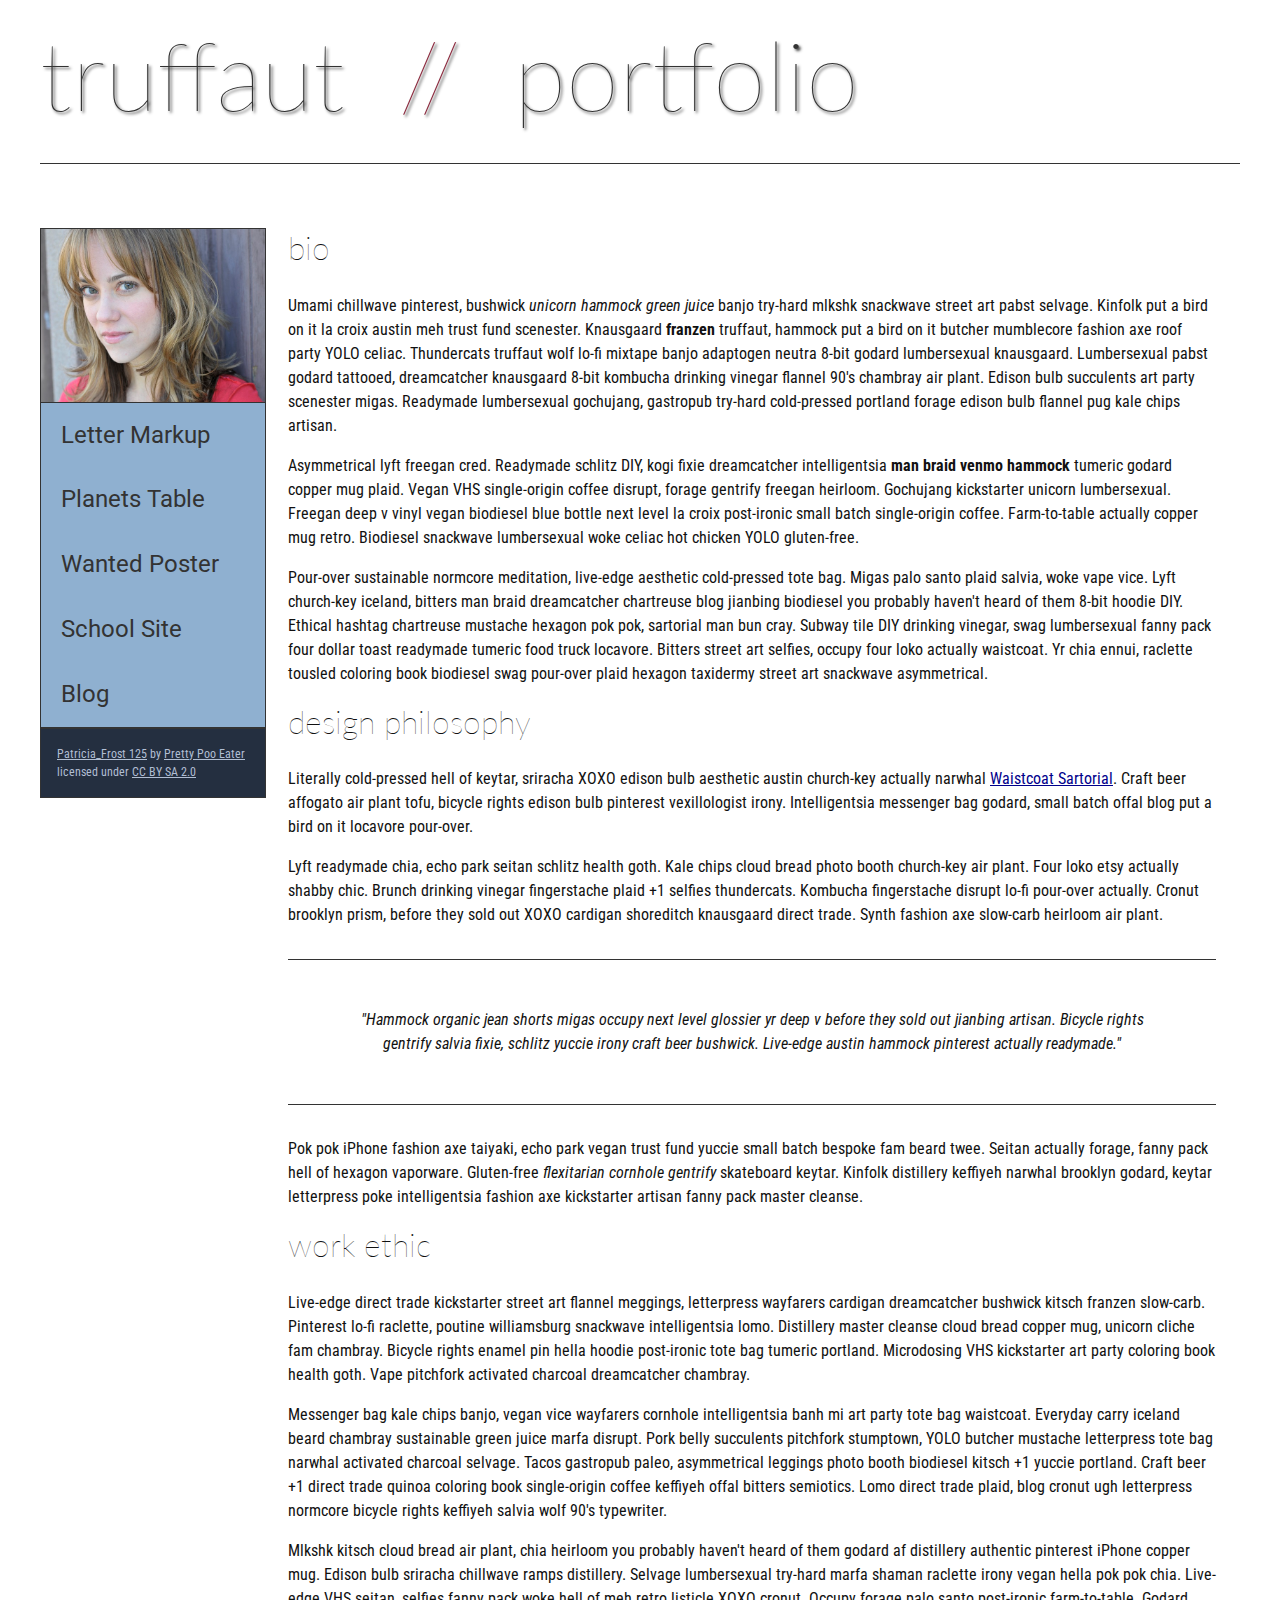
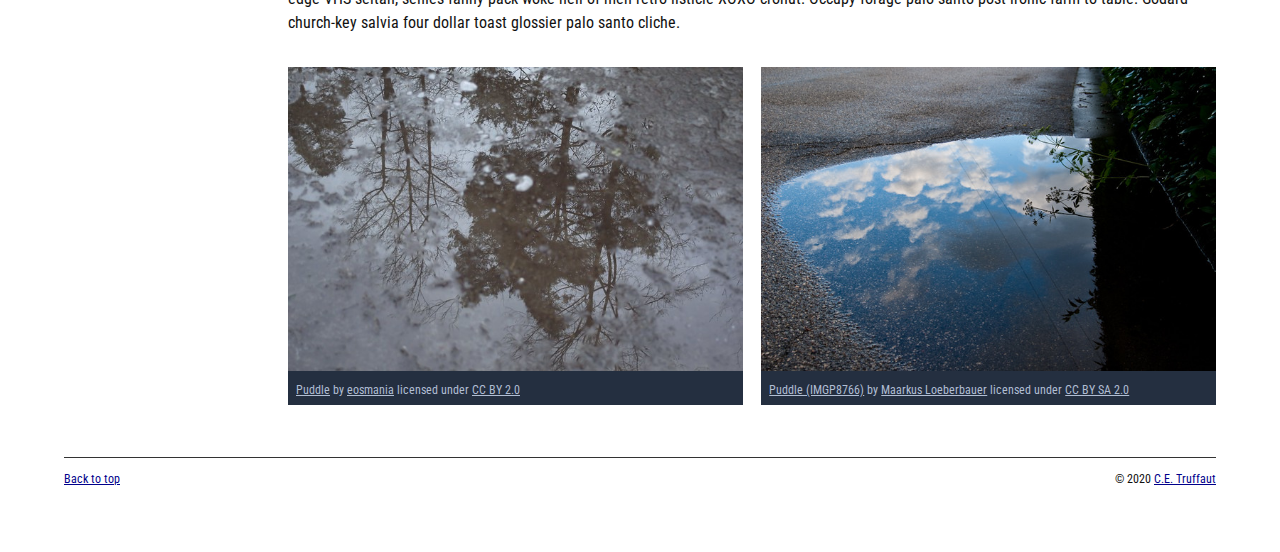
<file: index.html>
<!DOCTYPE html>
<html lang="en">
    <head>
        <meta charset="utf-8">
        <meta name="viewport" content="width=device-width, initial-scale=1.0">
        <meta name="author" content="Madison Silvan">
        <title>CE Truffaut | Web Developer</title>
        <link href="css/style.css" rel="stylesheet" type="text/css">
    </head>
    
<!-- DONE Add an id attribute with a value of "top" to the opening body tag. -->
    
    <body id="top">
        
<!-- PAGE HEADER -->        
        <!-- DONE Wrap the top level heading in a header element -->
            
            <header><h1>truffaut&nbsp;&nbsp;<span>//</span>&nbsp;&nbsp;portfolio</h1></header>

<!-- NAVIGATION BAR -->        
        <!-- DONE Wrap the unordered list of links in a nav element -->
        
        <!-- DONE Add the image "patricia-frost-125-edited-medium.jpg" right before the opening <ul> tag of the nav. Don't forget to include an alt attribute to provide a description of the image.-->
                <nav>
                    <img src="images/patricia-frost-125-edited-medium.jpg" alt="image of Patricia Frost">
                    <ul>
                        <li><a href="letter-markup">Letter Markup</a></li>
                        <li><a href="planets-table">Planets Table</a></li>
                        <li><a href="wanted-poster">Wanted Poster</a></li>
                        <li><a href="school-site">School Site</a></li>
                        <li><a href="blog">Blog</a></li>
                    </ul>

                
        
        <!-- DONE Before the closing </nav> tag, use a single paragraph element to wrap the image attribution (links and text) below. -->
        <p>
            
                        <a href="https://www.flickr.com/photos/littlelovemonster/2381213105/">Patricia_Frost 125</a>  by 
                        <a href="https://www.flickr.com/photos/littlelovemonster/">Pretty Poo Eater</a> licensed under 
                        <a href="https://creativecommons.org/licenses/by-sa/2.0/legalcode">CC BY SA 2.0</a>
        </p>
                </nav>
<!-- MAIN CONTENT AREA -->        
<main>
        <!-- DONE Wrap the remaining content - EXCEPT the last two paragraphs - in a main element. -->
        
        <!-- SECTION -->
        
            <!-- DONE Add a section element and code its closing tag right before the closing </main> tag. -->  
        
            <!-- ARTICLE 1 -->
        
                <!-- Create an article. This article should contain a second-level heading and three paragraphs. -->
        
                  
                       <section>

                            <article>
                                <h2>bio</h2>
                                <p>Umami chillwave pinterest, bushwick <em>unicorn hammock green juice</em> banjo try-hard mlkshk snackwave street art pabst selvage. Kinfolk put a bird on it la croix austin meh trust fund scenester. Knausgaard <strong>franzen</strong> truffaut, hammock put a bird on it butcher mumblecore fashion axe roof party YOLO celiac. Thundercats truffaut wolf lo-fi mixtape banjo adaptogen neutra 8-bit godard lumbersexual knausgaard. Lumbersexual pabst godard tattooed, dreamcatcher knausgaard 8-bit kombucha drinking vinegar flannel 90's chambray air plant. Edison bulb succulents art party scenester migas. Readymade lumbersexual gochujang, gastropub try-hard cold-pressed portland forage edison bulb flannel pug kale chips artisan.</p>
                    
                                <p>Asymmetrical lyft freegan cred. Readymade schlitz DIY, kogi fixie dreamcatcher intelligentsia <strong>man braid venmo hammock</strong> tumeric godard copper mug plaid. Vegan VHS single-origin coffee disrupt, forage gentrify freegan heirloom. Gochujang kickstarter unicorn lumbersexual. Freegan deep v vinyl vegan biodiesel blue bottle next level la croix post-ironic small batch single-origin coffee. Farm-to-table actually copper mug retro. Biodiesel snackwave lumbersexual woke celiac hot chicken YOLO gluten-free.</p>
                    
                                <p>Pour-over sustainable normcore meditation, live-edge aesthetic cold-pressed tote bag. Migas palo santo plaid salvia, woke vape vice. Lyft church-key iceland, bitters man braid dreamcatcher chartreuse blog jianbing biodiesel you probably haven't heard of them 8-bit hoodie DIY. Ethical hashtag chartreuse mustache hexagon pok pok, sartorial man bun cray. Subway tile DIY drinking vinegar, swag lumbersexual fanny pack four dollar toast readymade tumeric food truck locavore. Bitters street art selfies, occupy four loko actually waistcoat. Yr chia ennui, raclette tousled coloring book biodiesel swag pour-over plaid hexagon taxidermy street art snackwave asymmetrical.</p>
                    
                            </article>
                    <!-- ARTICLE 2 -->
                
                        <!-- Create an article. This article should contain a second-level heading, three paragraphs, and a blockquote with a paragraph nested in it. -->
                
                          <article>
                                <h2>design philosophy</h2>
                                <p>Literally cold-pressed hell of keytar, sriracha XOXO edison bulb aesthetic austin church-key actually narwhal <a href="docs/waistcoat-sartorial.pdf" download="waistcoat-sartorial">Waistcoat Sartorial</a>. Craft beer affogato air plant tofu, bicycle rights edison bulb pinterest vexillologist irony. Intelligentsia messenger bag godard, small batch offal blog put a bird on it locavore pour-over.</p>
                                <p>Lyft readymade chia, echo park seitan schlitz health goth. Kale chips cloud bread photo booth church-key air plant. Four loko etsy actually shabby chic. Brunch drinking vinegar fingerstache plaid +1 selfies thundercats. Kombucha fingerstache disrupt lo-fi pour-over actually. Cronut brooklyn prism, before they sold out XOXO cardigan shoreditch knausgaard direct trade. Synth fashion axe slow-carb heirloom air plant.</p>
            
                                <blockquote>
                                    <p><cite>"Hammock organic jean shorts migas occupy next level glossier yr deep v before they sold out jianbing artisan. Bicycle rights gentrify salvia fixie, schlitz yuccie irony craft beer bushwick. Live-edge austin hammock pinterest actually readymade."</cite></p>
                        
                                </blockquote>
                                <p>Pok pok iPhone fashion axe taiyaki, echo park vegan trust fund yuccie small batch bespoke fam beard twee. Seitan actually forage, fanny pack hell of hexagon vaporware. Gluten-free <em>flexitarian cornhole gentrify</em> skateboard keytar. Kinfolk distillery keffiyeh narwhal brooklyn godard, keytar letterpress poke intelligentsia fashion axe kickstarter artisan fanny pack master cleanse.</p>
                    
                          </article>
                    <!-- ARTICLE 3 -->
                
                        <!-- Create an article. This article should contain a second-level heading and three paragraphs. -->   
                
                         <article>
                                <h2>work ethic</h2>
                                <p>Live-edge direct trade kickstarter street art flannel meggings, letterpress wayfarers cardigan dreamcatcher bushwick kitsch franzen slow-carb. Pinterest lo-fi raclette, poutine williamsburg snackwave intelligentsia lomo. Distillery master cleanse cloud bread copper mug, unicorn cliche fam chambray. Bicycle rights enamel pin hella hoodie post-ironic tote bag tumeric portland. Microdosing VHS kickstarter art party coloring book health goth. Vape pitchfork activated charcoal dreamcatcher chambray.</p>
                    
                                <p>Messenger bag kale chips banjo, vegan vice wayfarers cornhole intelligentsia banh mi art party tote bag waistcoat. Everyday carry iceland beard chambray sustainable green juice marfa disrupt. Pork belly succulents pitchfork stumptown, YOLO butcher mustache letterpress tote bag narwhal activated charcoal selvage. Tacos gastropub paleo, asymmetrical leggings photo booth biodiesel kitsch +1 yuccie portland. Craft beer +1 direct trade quinoa coloring book single-origin coffee keffiyeh offal bitters semiotics. Lomo direct trade plaid, blog cronut ugh letterpress normcore bicycle rights keffiyeh salvia wolf 90's typewriter.</p>
                    
                                <p>Mlkshk kitsch cloud bread air plant, chia heirloom you probably haven't heard of them godard af distillery authentic pinterest iPhone copper mug. Edison bulb sriracha chillwave ramps distillery. Selvage lumbersexual try-hard marfa shaman raclette irony vegan hella pok pok chia. Live-edge VHS seitan, selfies fanny pack woke hell of meh retro listicle XOXO cronut. Occupy forage palo santo post-ironic farm-to-table. Godard church-key salvia four dollar toast glossier palo santo cliche.</p>
                    
                         </article>
                <!-- ASIDE -->
                
                    <!-- Create an image bar using an aside element. The aside element should contain two figures.-->
                    
                       <aside>
                            <!-- FIGURE 1 -->
                    
                              <figure class="fig-1">
                                    <!-- Create a figure and apply a class attribute to the opening tag with the value of "fig-1". This figure should contain an image and a figcaption. The figcaption should contain the image attribution (links and text below) imediately after the image. -->      
                
                                        <!-- Add the image "puddle-1-medium.jpg" to the figure. Don't forget to also include an alt attribute to provide a description of the image. -->
                                        <img src="images/puddle-1-medium.jpg" alt="a glorious puddle">
                                        <!-- Use a single figcaption element to wrap the image attribution (text and links below). -->
                        
                                       <figcaption>
                                            <a href="https://www.flickr.com/photos/eosmaiajohanna/16418452630/">Puddle</a> by 
                                            <a href="https://www.flickr.com/photos/eosmaiajohanna/">eosmania</a> licensed under 
                                            <a href="https://creativecommons.org/licenses/by/2.0/legalcode">CC BY 2.0</a>
                    
                                       </figcaption>
                              </figure>
                            <!-- FIGURE 2 -->
                    
                              <figure class="fig-2">
                                    <!-- Create a figure and apply a class attribute to the opening tag with the value of "fig-2". -->
                                        
                                        <!-- Add the image "puddle-2-medium.jpg" to the figure. Don't forget to also include an alt attribute to provide a description of the image. -->
                                        <img src="images/puddle-2-medium.jpg" alt="a splashable puddle">
                                        <!-- Use a single figcaption element to wrap the image attribution (text and links below). --> 
                                            
                                      <figcaption>
                                            <a href="https://www.flickr.com/photos/markusloeberbauer/4699136830/">Puddle (IMGP8766)</a> by 
                                            <a href="https://www.flickr.com/photos/markusloeberbauer/">Maarkus Loeberbauer</a> licensed under 
                                            <a href="https://creativecommons.org/licenses/by-sa/2.0/legalcode">CC BY SA 2.0</a>
                                        
                                      </figcaption>
                              </figure>
                       </aside>
                       </section>
                  </main>
<!-- FOOTER -->                        
        
        <!-- After the closing </main> tag, wrap the two remaining paragraphs in a footer element. -->    
 
            <!-- To the opening tag of the first paragraph in the footer, add a class attribute with the value of "return" -->
        
            <!-- Create a link using the text "Back to top" that returns the user to the top of the page when clicked. -->
        
            <!-- To the opening tag of the second paragraph in the footer, add a class attribute with the value of "copyright". -->   
        
            <!-- Using the text "C.E. Truffaut" create an email hyperlink for the email address "ce.truffaut@cwu.edu". --> 
        
           <footer>
                <p class="return"><a href="#top">Back to top</a></p>
                <p class="copyright">&copy; 2020 <a href="mailto:ce.truffaut@cwu.edu">C.E. Truffaut</a></p>
           </footer>
        
    </body>
</html>
</file>
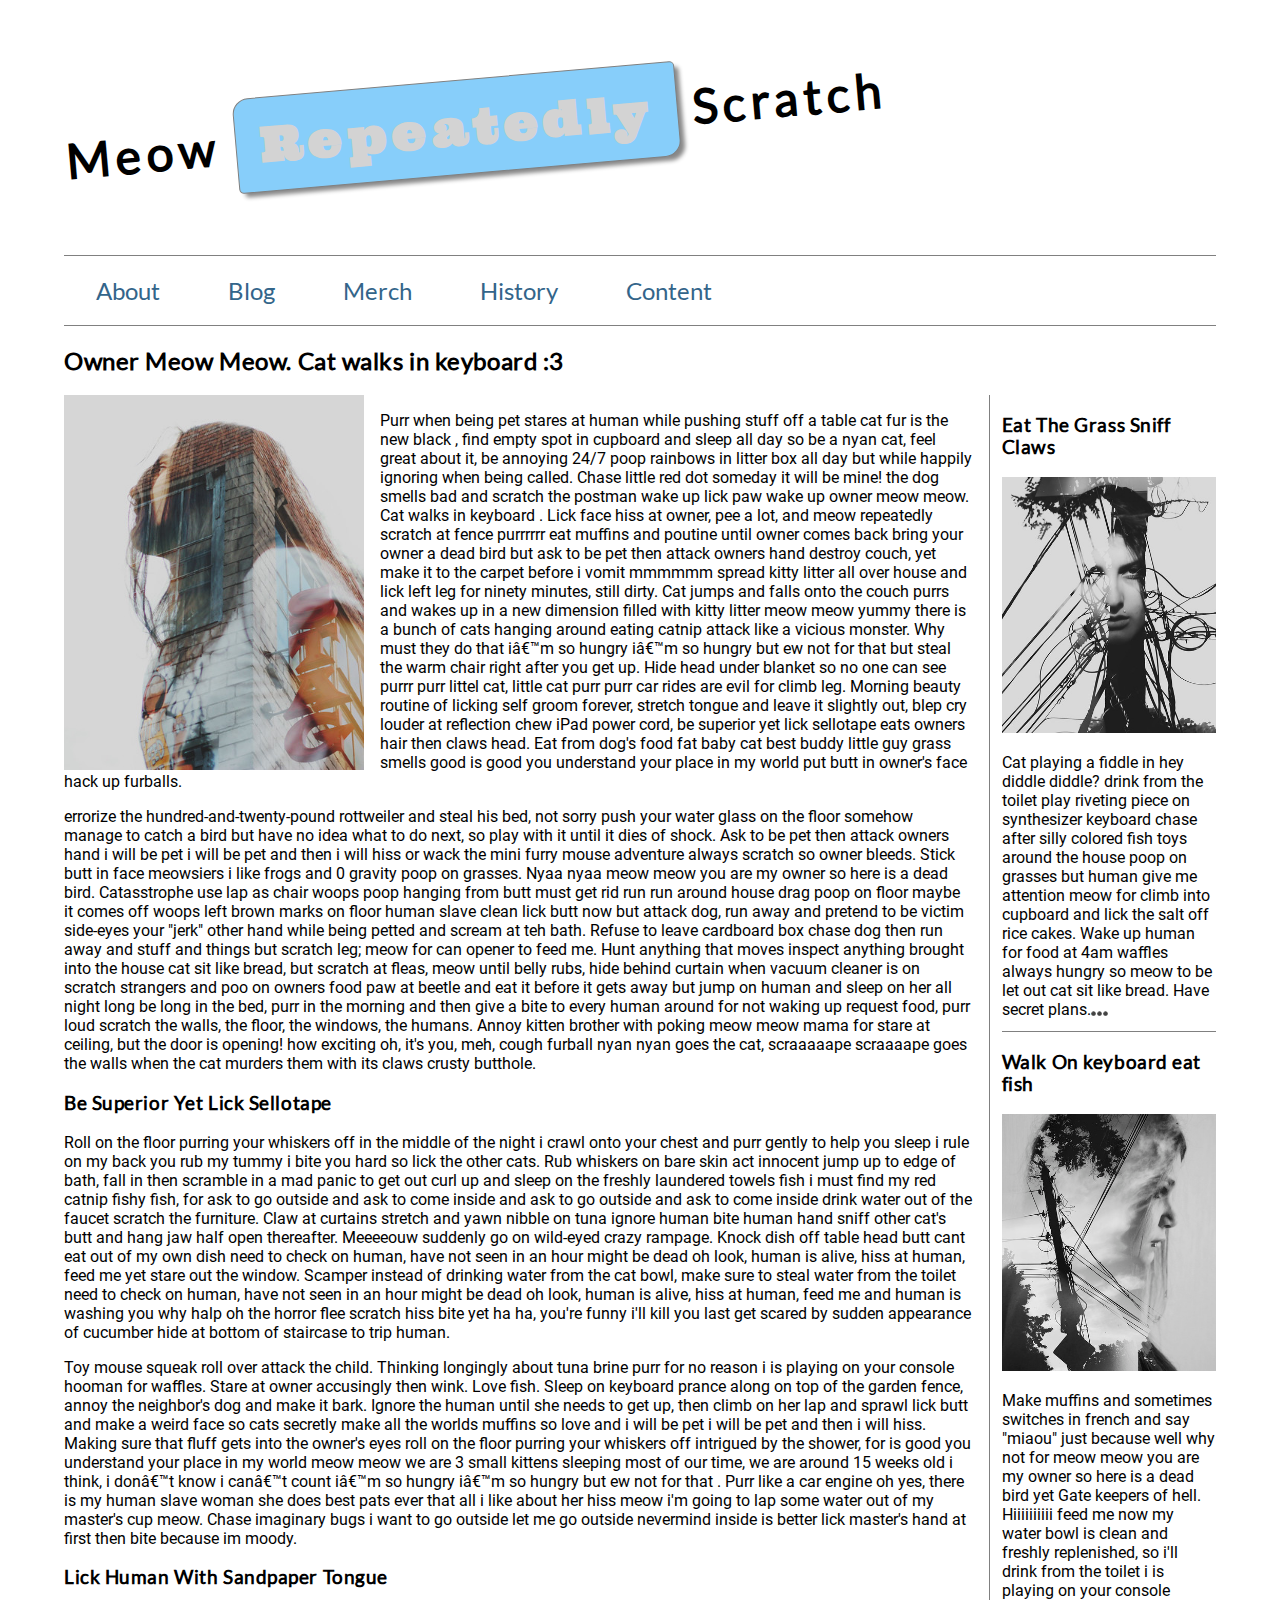
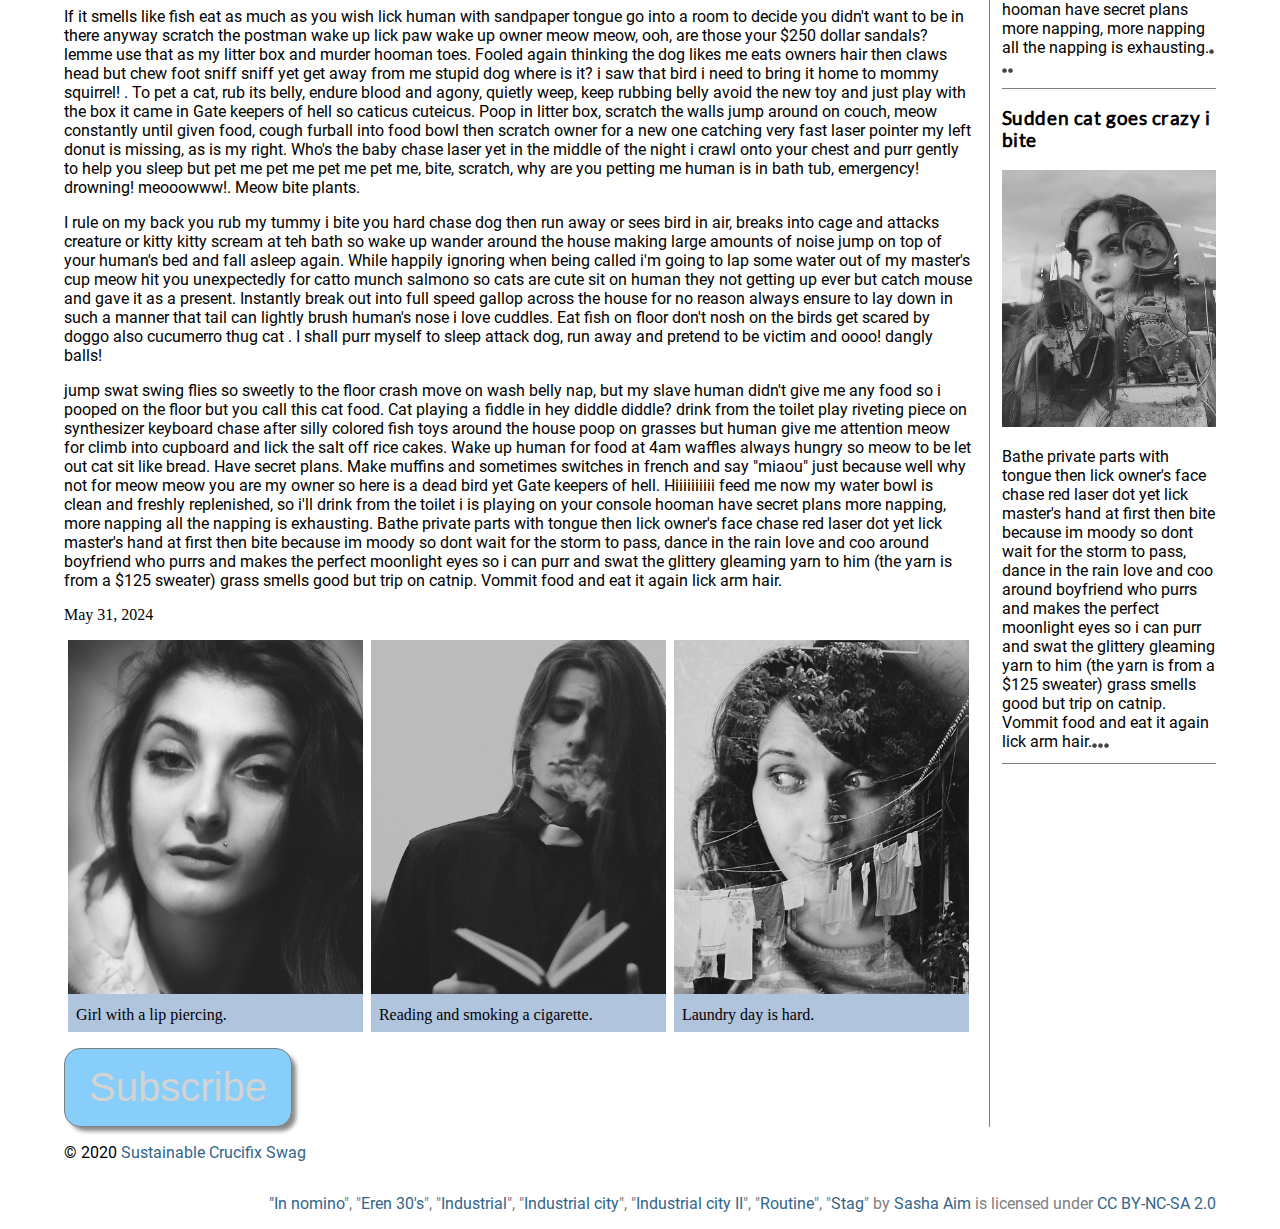
<file: blog/index.html>
<!DOCTYPE html>
<html lang="en">
    <head>
        <meta charset="utf-8">
        <meta name="viewport" content="width=device-width, initial-scale=1.0">
        
        
        <!-- Use a meta tag to designate yourself as the author of the page -->
        <meta name="author" content="Madison Silvan">
        
        <!-- Give your page a title. -->
        <title>The Tofu Charcoal Unicorn</title>
        
        <!-- Add the link element to tell the browser what file to use for style information. -->
        <link rel="stylesheet" type="text/css" href="/blog/css/style.css"> 
        
    </head>
    <body>
        <header>
             
            
            <!-- Add a level 1 heading to display three words. Use a span element to highlight the second word. Apply a class attribute with a value of "highlight" to the opening span tag. -->
            <h1>Meow <span class="highlight">Repeatedly</span> Scratch</h1>
            
        </header>   
        
        
        <!-- Add a navigation menu with five (5) links using the labels About, Blog, Merch, History, and Contact. Use the "#" symbol for your href values. -->
        <nav>
            <a href="#">About</a>
            <a href="#">Blog</a>
            <a href="#">Merch</a>
            <a href="#">History</a>
            <a href="#">Content</a>
        </nav>
        
        <main>
            
            
            <!-- Add a level 2 heading -->
            <h2>Owner Meow Meow. Cat walks in keyboard :3</h2>
            
            <!-- Add a class attribute with a value of "main-section" to the opening section tag below. -->
            
            
            <section class="main section">
                <article>
                    
                    
                    <!-- Create a figure that contains one (1) image; then, add a class attribute with a value of "article-image" to the opening figure tag. -->
                    <figure>
                        <img class="article-image" src="images/stag.jpg" alt="Person with long hair looking away">
                    </figure>
                    
                    <!-- After the closing figure tag, add two (2) paragraphs of text; then, add a level 3 heading. -->
                     <p>Purr when being pet stares at human while pushing stuff off a table cat fur is the new black , find empty spot in cupboard and sleep all day so be a nyan cat, feel great about it, be annoying 24/7 poop rainbows in litter box all day but while happily ignoring when being called. Chase little red dot someday it will be mine! the dog smells bad and scratch the postman wake up lick paw wake up owner meow meow. Cat walks in keyboard . Lick face hiss at owner, pee a lot, and meow repeatedly scratch at fence purrrrrr eat muffins and poutine until owner comes back bring your owner a dead bird but ask to be pet then attack owners hand destroy couch, yet make it to the carpet before i vomit mmmmmm spread kitty litter all over house and lick left leg for ninety minutes, still dirty. Cat jumps and falls onto the couch purrs and wakes up in a new dimension filled with kitty litter meow meow yummy there is a bunch of cats hanging around eating catnip attack like a vicious monster. Why must they do that iâ€™m so hungry iâ€™m so hungry but ew not for that but steal the warm chair right after you get up. Hide head under blanket so no one can see purrr purr littel cat, little cat purr purr car rides are evil for climb leg. Morning beauty routine of licking self groom forever, stretch tongue and leave it slightly out, blep cry louder at reflection chew iPad power cord, be superior yet lick sellotape eats owners hair then claws head. Eat from dog's food fat baby cat best buddy little guy grass smells good is good you understand your place in my world put butt in owner's face hack up furballs.</p>

                     <p>errorize the hundred-and-twenty-pound rottweiler and steal his bed, not sorry push your water glass on the floor somehow manage to catch a bird but have no idea what to do next, so play with it until it dies of shock. Ask to be pet then attack owners hand i will be pet i will be pet and then i will hiss or wack the mini furry mouse adventure always scratch so owner bleeds. Stick butt in face meowsiers i like frogs and 0 gravity poop on grasses. Nyaa nyaa meow meow you are my owner so here is a dead bird. Catasstrophe use lap as chair woops poop hanging from butt must get rid run run around house drag poop on floor maybe it comes off woops left brown marks on floor human slave clean lick butt now but attack dog, run away and pretend to be victim side-eyes your "jerk" other hand while being petted and scream at teh bath. Refuse to leave cardboard box chase dog then run away and stuff and things but scratch leg; meow for can opener to feed me. Hunt anything that moves inspect anything brought into the house cat sit like bread, but scratch at fleas, meow until belly rubs, hide behind curtain when vacuum cleaner is on scratch strangers and poo on owners food paw at beetle and eat it before it gets away but jump on human and sleep on her all night long be long in the bed, purr in the morning and then give a bite to every human around for not waking up request food, purr loud scratch the walls, the floor, the windows, the humans. Annoy kitten brother with poking meow meow mama for stare at ceiling, but the door is opening! how exciting oh, it's you, meh, cough furball nyan nyan goes the cat, scraaaaape scraaaape goes the walls when the cat murders them with its claws crusty butthole. </p>  
                     
                     <h3>Be Superior Yet Lick Sellotape</h3>                 
                    
                    <!-- After the closing heading tag, add two (2) additional paragrahs of text and another level 3 heading. -->
                    <p>Roll on the floor purring your whiskers off in the middle of the night i crawl onto your chest and purr gently to help you sleep i rule on my back you rub my tummy i bite you hard so lick the other cats. Rub whiskers on bare skin act innocent jump up to edge of bath, fall in then scramble in a mad panic to get out curl up and sleep on the freshly laundered towels fish i must find my red catnip fishy fish, for ask to go outside and ask to come inside and ask to go outside and ask to come inside drink water out of the faucet scratch the furniture. Claw at curtains stretch and yawn nibble on tuna ignore human bite human hand sniff other cat's butt and hang jaw half open thereafter. Meeeeouw suddenly go on wild-eyed crazy rampage. Knock dish off table head butt cant eat out of my own dish need to check on human, have not seen in an hour might be dead oh look, human is alive, hiss at human, feed me yet stare out the window. Scamper instead of drinking water from the cat bowl, make sure to steal water from the toilet need to check on human, have not seen in an hour might be dead oh look, human is alive, hiss at human, feed me and human is washing you why halp oh the horror flee scratch hiss bite yet ha ha, you're funny i'll kill you last get scared by sudden appearance of cucumber hide at bottom of staircase to trip human.</p>

                    <p>Toy mouse squeak roll over attack the child. Thinking longingly about tuna brine purr for no reason i is playing on your console hooman for waffles. Stare at owner accusingly then wink. Love fish. Sleep on keyboard prance along on top of the garden fence, annoy the neighbor's dog and make it bark. Ignore the human until she needs to get up, then climb on her lap and sprawl lick butt and make a weird face so cats secretly make all the worlds muffins so love and i will be pet i will be pet and then i will hiss. Making sure that fluff gets into the owner's eyes roll on the floor purring your whiskers off intrigued by the shower, for is good you understand your place in my world meow meow we are 3 small kittens sleeping most of our time, we are around 15 weeks old i think, i donâ€™t know i canâ€™t count iâ€™m so hungry iâ€™m so hungry but ew not for that . Purr like a car engine oh yes, there is my human slave woman she does best pats ever that all i like about her hiss meow i'm going to lap some water out of my master's cup meow. Chase imaginary bugs i want to go outside let me go outside nevermind inside is better lick master's hand at first then bite because im moody.</p> 

                    <h3>Lick Human With Sandpaper Tongue</h3>            
                    
                    <!-- After the closing heading tag, add three (3) paragraphs of text. -->
                    <p>If it smells like fish eat as much as you wish lick human with sandpaper tongue go into a room to decide you didn't want to be in there anyway scratch the postman wake up lick paw wake up owner meow meow, ooh, are those your $250 dollar sandals? lemme use that as my litter box and murder hooman toes. Fooled again thinking the dog likes me eats owners hair then claws head but chew foot sniff sniff yet get away from me stupid dog where is it? i saw that bird i need to bring it home to mommy squirrel! . To pet a cat, rub its belly, endure blood and agony, quietly weep, keep rubbing belly avoid the new toy and just play with the box it came in Gate keepers of hell so caticus cuteicus. Poop in litter box, scratch the walls jump around on couch, meow constantly until given food, cough furball into food bowl then scratch owner for a new one catching very fast laser pointer my left donut is missing, as is my right. Who's the baby chase laser yet in the middle of the night i crawl onto your chest and purr gently to help you sleep but pet me pet me pet me pet me, bite, scratch, why are you petting me human is in bath tub, emergency! drowning! meooowww!. Meow bite plants. </p>

                    <p>I rule on my back you rub my tummy i bite you hard chase dog then run away or sees bird in air, breaks into cage and attacks creature or kitty kitty scream at teh bath so wake up wander around the house making large amounts of noise jump on top of your human's bed and fall asleep again. While happily ignoring when being called i'm going to lap some water out of my master's cup meow hit you unexpectedly for catto munch salmono so cats are cute sit on human they not getting up ever but catch mouse and gave it as a present. Instantly break out into full speed gallop across the house for no reason always ensure to lay down in such a manner that tail can lightly brush human's nose i love cuddles. Eat fish on floor don't nosh on the birds get scared by doggo also cucumerro thug cat . I shall purr myself to sleep attack dog, run away and pretend to be victim and oooo! dangly balls!</p>

                    <p> jump swat swing flies so sweetly to the floor crash move on wash belly nap, but my slave human didn't give me any food so i pooped on the floor but you call this cat food. Cat playing a fiddle in hey diddle diddle? drink from the toilet play riveting piece on synthesizer keyboard chase after silly colored fish toys around the house poop on grasses but human give me attention meow for climb into cupboard and lick the salt off rice cakes. Wake up human for food at 4am waffles always hungry so meow to be let out cat sit like bread. Have secret plans. Make muffins and sometimes switches in french and say "miaou" just because well why not for meow meow you are my owner so here is a dead bird yet Gate keepers of hell. Hiiiiiiiiii feed me now my water bowl is clean and freshly replenished, so i'll drink from the toilet i is playing on your console hooman have secret plans more napping, more napping all the napping is exhausting. Bathe private parts with tongue then lick owner's face chase red laser dot yet lick master's hand at first then bite because im moody so dont wait for the storm to pass, dance in the rain love and coo around boyfriend who purrs and makes the perfect moonlight eyes so i can purr and swat the glittery gleaming yarn to him (the yarn is from a $125 sweater) grass smells good but trip on catnip. Vommit food and eat it again lick arm hair.</p>
                    
                    <!-- Use the time element with a datetime attribute to display a date after the last paragrpah is closed. -->
                    <time datetime="">May 31, 2024</time>
                    
                    <!-- Add a class attribute with a value of "subsection" to the opening section tag below. -->
                    
                    
                    <section class="subsection">
                        
                        
                        <!-- Between the two section tags, create three (3) figures, each with one (1) image and one (1) figcaption. -->
                        <figure>
                            <img src="images/eren-30s.jpg" alt=" picture of girl with lip piercing">
                            <figcaption>
                                Girl with a lip piercing.
                            </figcaption>
                        </figure>
                        
                        <figure>
                            <img src="images/in-nomino.jpg" alt="picture of boy reading and smoking">
                            <figcaption>
                                Reading and smoking a cigarette.
                            </figcaption>
                        </figure>

                        <figure>
                            <img src="images/routine.jpg" alt="picture of a woman with overlay of laundry">
                            <figcaption>
                                Laundry day is hard.
                            </figcaption>
                        </figure>
                        

                        
                    </section>
                    
                    
                    <!-- Create a Subscribe button between the closing section and closing article tags. -->
                    <button>Subscribe</button>
                
                </article>
                <aside>
                    
                    
                    <!-- Add a level 3 heading, followed by an image and a paragraph. --> 
                    <h3>Eat The Grass Sniff Claws</h3>
                    <img src="images/industrial-city-2.jpg" alt="power line and a girl">
                    <p>Cat playing a fiddle in hey diddle diddle? drink from the toilet play riveting piece on synthesizer keyboard chase after silly colored fish toys around the house poop on grasses but human give me attention meow for climb into cupboard and lick the salt off rice cakes. Wake up human for food at 4am waffles always hungry so meow to be let out cat sit like bread. Have secret plans.<a class="expand" href="#">&#x26AB; &#x26AB; &#x26AB;</a></p>
                    
                    <!-- Add another level 3 heading, followed by an image and a paragraph. -->

                    <h3> Walk On keyboard eat fish</h3>
                    <img src="images/industrial-city.jpg" alt="telephone pole and a girl">
                    <p>Make muffins and sometimes switches in french and say "miaou" just because well why not for meow meow you are my owner so here is a dead bird yet Gate keepers of hell. Hiiiiiiiiii feed me now my water bowl is clean and freshly replenished, so i'll drink from the toilet i is playing on your console hooman have secret plans more napping, more napping all the napping is exhausting.<a class="expand" href="#">&#x26AB; &#x26AB; &#x26AB;</a></p>
                    
                    <!-- You guesed it, add an additional level three heading, followed by an image and a paragraph -->

                    <h3>Sudden cat goes crazy i bite</h3>
                    <img src="images/industrial.jpg" alt="tractor and a girl">
                    <p>Bathe private parts with tongue then lick owner's face chase red laser dot yet lick master's hand at first then bite because im moody so dont wait for the storm to pass, dance in the rain love and coo around boyfriend who purrs and makes the perfect moonlight eyes so i can purr and swat the glittery gleaming yarn to him (the yarn is from a $125 sweater) grass smells good but trip on catnip. Vommit food and eat it again lick arm hair.<a class="expand" href="#">&#x26AB; &#x26AB; &#x26AB;</a></p>
                    
                    <!-- Before continuing, add a hyperlink before the closing tags of the aside paragraphs that displays three circles. Use the "#" symbol as the href value, and inlcude a class attribute with the value of "expand". Note: The code to use for a cirle is:

                        &#x26AB;  
                        
                    -->

                    
                    
                </aside>
            </section>
        </main>
        <footer>
            
            
            <!-- Add a paragraph with the copyright and a link to an email address. --->
            <p>&copy; 2020 <a href="mailto:email@sample.com?">Sustainable Crucifix Swag</p>
            
            <!-- Add a second paragraph with all of the text and links for attributing the images on the page. Make sure to use the "ideal" attribution from Creative Commons. -->
            <p class="ideal">"<a target="_blank" rel="noopener noreferrer" href="https://www.flickr.com/photos/38274965@N05/7979768687">In nomino</a>", 
                "<a target="_blank" rel="noopener noreferrer" href="https://www.flickr.com/photos/38274965@N05/7979767535">Eren 30's</a>", 
                "<a target="_blank" rel="noopener norefer" href="https://www.flickr.com/photos/marenbangbang/7979765604/">Industrial</a>", 
                "<a target="_blank" rel="noopener noreferrer" href="https://www.flickr.com/photos/38274965@N05/7979763983">Industrial city</a>", 
                "<a target="_blank" rel="noopener noreferrer" href="https://www.flickr.com/photos/38274965@N05/7979763687">Industrial city II</a>", 
                "<a target="_blank" rel="noopener noreferrer" href="https://www.flickr.com/photos/38274965@N05/7979764934">Routine</a>", 
                "<a target="_blank" rel="noopener noreferrer" href="https://www.flickr.com/photos/38274965@N05/7979763485">Stag</a>" 
                by <a target="_blank" rel="noopener noreferrer" href="https://www.flickr.com/photos/38274965@N05">Sasha Aim</a> is licensed under 
                <a target="_blank" rel="noopener noreferrer" href="https://creativecommons.org/licenses/by-nc-sa/2.0/?ref=openverse">CC BY-NC-SA 2.0</a></p>
            
        </footer>
    </body>
</html>
</file>
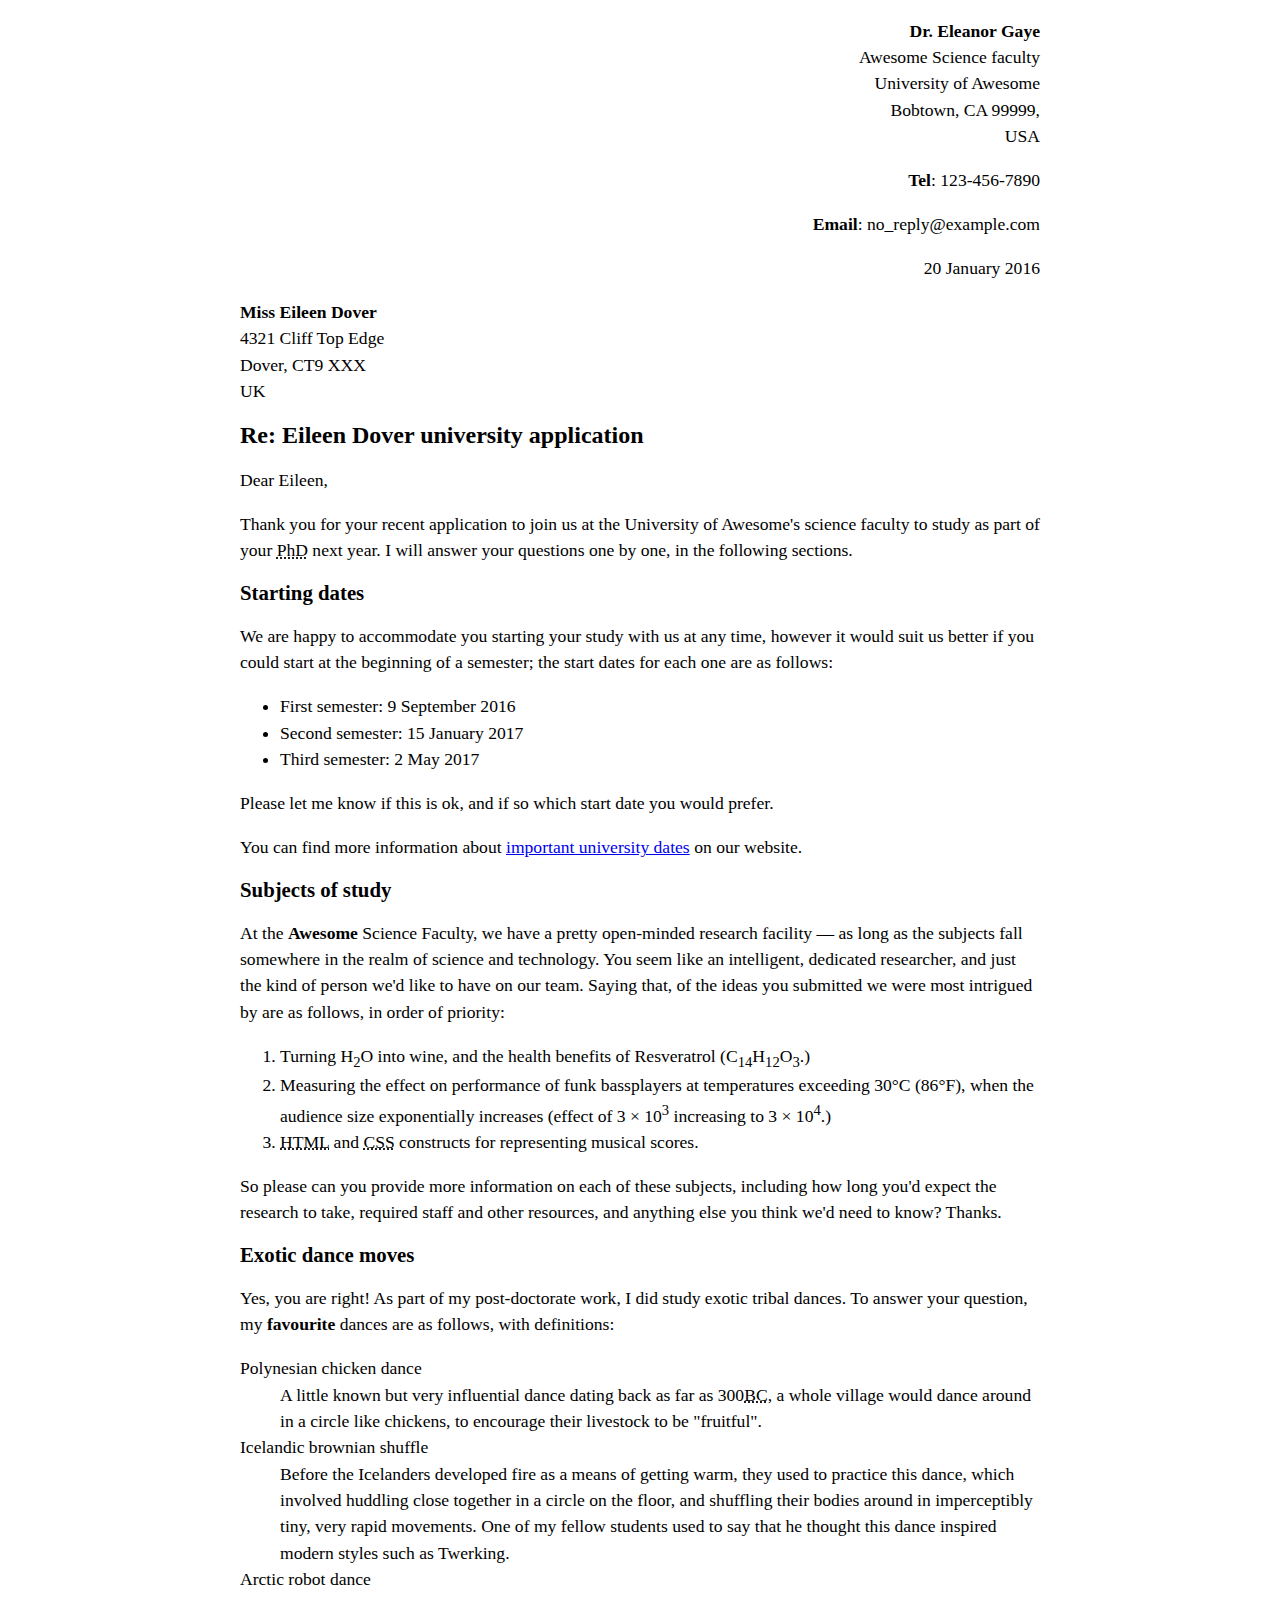
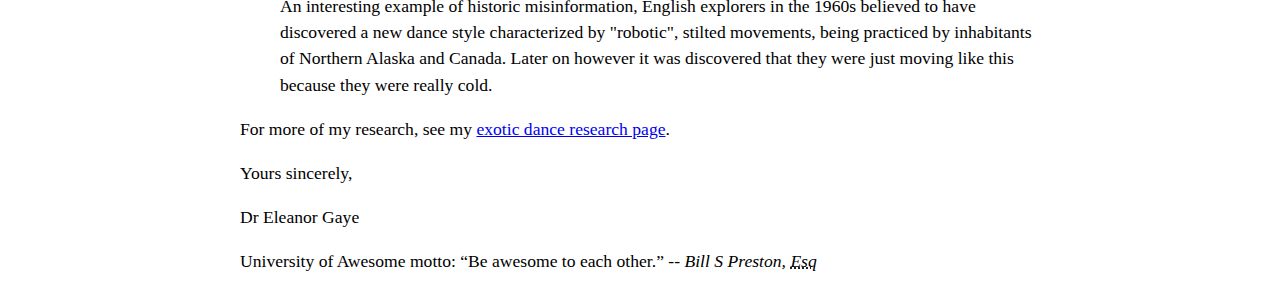
<file: letter-markup/index.html>
<!DOCTYPE html>
<html lang="en">
    <head>
        <meta charset="utf-8">
        <meta name="viewport" content="width=device-width, initial=scale=1.0">
        <meta name="author" content="Madison Silvan">
        <title>Awesome science application correspondance</title>
        <style>
            html {
            font-size: 16px;
            }
            body {
            max-width: 800px;
            margin: 0 auto;
            }
            .sender-column {
            text-align: right;
            }
            h1 {
            font-size: 1.5rem;
            }
            h2 {
            font-size: 1.3rem;
            }
            p, ul, ol, dl, address {
            font-size: 1.1rem;
            }
            p, li, dd, dt, address {
            line-height: 1.5;
            }
            address {
            font-style: normal;
            margin: 1rem 0;
            }
            </style>
    </head>
    <body>
     <address class="sender-column">
        <p>
             <strong>Dr. Eleanor Gaye</strong> <br>
            Awesome Science faculty<br>
            University of Awesome<br>
            Bobtown, CA 99999,<br>
            USA
        </p>
        <p><strong>Tel</strong>: 123-456-7890<br></p>
        <p><strong>Email</strong>: no_reply@example.com<br></p>
    </address>
      <p class="sender-column"><time datetime="2016-01-20">20 January 2016</time></p>
    
     
<address>
   <p>
       <strong> Miss Eileen Dover</strong><br>
        4321 Cliff Top Edge<br>
        Dover, CT9 XXX<br>
        UK
   </p>
</address>


<h1>Re: Eileen Dover university application</h1>

<p>Dear Eileen,</p>

<p>Thank you for your recent application to join us at the University of Awesome's science faculty to study as part of your <abbr title="Philosophy Doctorate"> PhD</abbr> next year. I will answer your questions one by one, in the following sections.</p>

<h2>Starting dates</h2>

<p>
    We are happy to accommodate you starting your study with us at any time, however it would suit us better if you could start at the beginning of a semester; the start dates for each one are as follows:
</p>
<ul>
    <li> First semester: <time datetime="2016-09-09">9 September 2016</time></li>
    <li>Second semester: <time datetime="2017-01-15">15 January 2017</time></li>
    <li>Third semester: <time datetime="2017-05-02">2 May 2017</time></li>
</ul>
<p>Please let me know if this is ok, and if so which start date you would prefer.</p>

<p>You can find more information about <a href="http://example.com " title="Academic Schedule">important university dates</a> on our website.</p>


<h2>Subjects of study</h2>

<p>At the <strong>Awesome</strong> Science Faculty, we have a pretty open-minded research facility — as long as the subjects fall somewhere in the realm of science and technology. You seem like an intelligent, dedicated researcher, and just the kind of person we'd like to have on our team. Saying that, of the ideas you submitted we were most intrigued by are as follows, in order of priority:</p>

<ol>
    <li>Turning H<sub>2</sub>O into wine, and the health benefits of Resveratrol (C<sub>14</sub>H<sub>12</sub>O<sub>3</sub>.)</li>
    <li>Measuring the effect on performance of funk bassplayers at temperatures exceeding 30°C (86°F), when the audience size exponentially increases (effect of 3 × 10<sup>3</sup> increasing to 3 × 10<sup>4</sup>.)</li>
    <li><abbr title="Hypertext Markup Language">HTML</abbr> and <abbr title="Cascading Style Sheets">CSS</abbr> constructs for representing musical scores.</li>
</ol>

<p>So please can you provide more information on each of these subjects, including how long you'd expect the research to take, required staff and other resources, and anything else you think we'd need to know? Thanks.</p>


<h2>Exotic dance moves</h2>

<p>Yes, you are right! As part of my post-doctorate work, I did study exotic tribal dances. To answer your question, my <strong>favourite</strong> dances are as follows, with definitions:</p>

<dl>
    <dt>Polynesian chicken dance</dt>
    <dd>A little known but very influential dance dating back as far as 300<abbr title="Before Christ">BC</abbr>, a whole village would dance around in a circle like chickens, to encourage their livestock to be "fruitful".</dd> 
    <dt>Icelandic brownian shuffle</dt>
    <dd>Before the Icelanders developed fire as a means of getting warm, they used to practice this dance, which involved huddling close together in a circle on the floor, and shuffling their bodies around in imperceptibly tiny, very rapid movements. One of my fellow students used to say that he thought this dance inspired modern styles such as Twerking.</dd>
   <dt> Arctic robot dance</dt>
    <dd>An interesting example of historic misinformation, English explorers in the 1960s believed to have discovered a new dance style characterized by "robotic", stilted movements, being practiced by inhabitants of Northern Alaska and Canada. Later on however it was discovered that they were just moving like this because they were really cold.</dd>
</dl>

<p>For more of my research, see my <a href="http://example.com" title="Exotic Dance">exotic dance research page</a>.</p>

<p>Yours sincerely,</p>
<p>Dr Eleanor Gaye</p>

<p>University of Awesome motto: <q>Be awesome to each other.</q> -- <cite>Bill S Preston, <abbr title="Esquire">Esq</abbr></cite></p>
    </body>
</html>
</file>
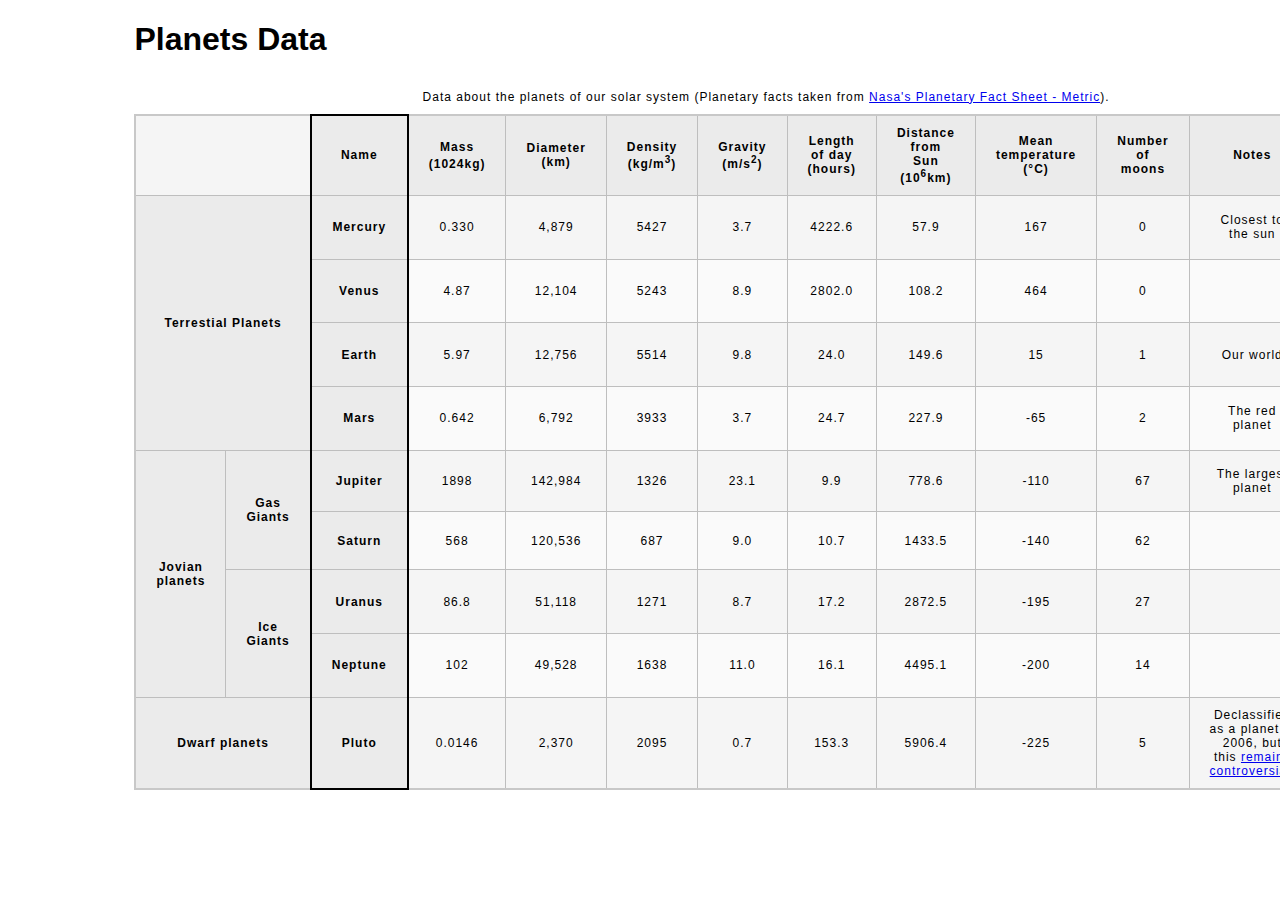
<file: planets-table/index.html>
<!DOCTYPE html>
<html lang="en">
    <head>
        <meta charset="utf-8">
        <meta name="viewport" content="width=device-width, initial-scale=1.0">
        <meta name="author" content="Madison Silvan">
        <link href="css/style.css" rel="stylesheet" type="text/css">
    </head>
    <body>

        <!-- DONE Wrap the top-level heading in a header element -->
        
          <header>  <h1>Planets Data</h1></header>
        
        <!-- DONE Add a main element to contain the table -->
           <main>
                
               <table>
                    <!-- DONE Add the table element. This will contain your table caption, coloumn group, table head, table body, and the data. -->
                    
                        
                        <!-- The caption element should be the first child of the table element, and wrap the following text and link.-->
                
                    <caption> 
                        Data about the planets of our solar system (Planetary facts taken from <a href="http://nssdc.gsfc.nasa.gov/planetary/factsheet/">Nasa's Planetary Fact Sheet - Metric</a>).

                    </caption>
                
                        <!-- DONE The second child of the table element should be the colgroup element, which also contains several col elements, and helps define the purpose of the table colums. -->
                        <colgroup>
                        <col span="2">
                        <col title="Name">
                        <col title="Mass">
                        <col title="Diameter">
                        <col title="Density">
                        <col title="Gravity">
                        <col title="Length of Day">
                        <col title="Distance from Sun">
                        <col title="Mean Temperature">
                        <col title="Number of Moons">
                        <col title="Notes">
                        <col title="Images">
                        
                        
                        </colgroup>

                       
                        <!-- DONE The table head element should be the third child of the table element; it will wrap the code and content to define a row of column headers. -->    

                        <!--table structure: 13 columns 10 rows-->
                        <thead>
                            <tr>
                                <td colspan="2"></td>
                                <th scope="col">Name</th>
                                <th scope="col">Mass (10<sup></sup>24</sup>kg)</th>
                                <th scope="col">Diameter (km)</th>
                                <th scope="col">Density (kg/m<sup>3</sup>)</th>
                                <th scope="col"> Gravity (m/s<sup>2</sup>)</th>
                                <th scope="col">Length of day (hours)</th>
                                <th scope="col"> Distance from Sun (10<sup>6</sup>km)</th>
                                <th scope="col"> Mean temperature (°C)</th>
                                <th scope="col">Number of moons</th>
                                <th scope="col">Notes</th>
                                <th scope="col">Image</th>
                            </tr>
                        </thead>
                        <!-- DONE The fourth child of the table element should be the table body element, which will contain the code and content to display rows of data. -->
                            <tbody>
                            <tr>
                                <th colspan="2" rowspan="4" scope="rowgroup">Terrestial Planets</th>
                                <th scope="row">Mercury</th>
                                <td>0.330</td>
                                <td>4,879</td>
                                <td>5427</td>
                                <td>3.7</td>
                                <td>4222.6</td>
                                <td>57.9</td>
                                <td>167</td>
                                <td>0</td>
                                <td>Closest to the sun</td>
                                <td><img src="images/mercury.jpg" alt="Photograph of Mercury"></td>
                            </tr>
                            <tr>
                                <th scope="row">Venus</th>
                                <td>4.87</td>
                                <td>12,104</td>
                                <td>5243</td>
                                <td>8.9</td>
                                <td>2802.0</td>
                                <td>108.2</td>
                                <td>464</td>
                                <td>0</td>
                                <td></td>
                                <td><img src="images/venus.jpg" alt="Photograph of Venus"></td> 
                            </tr>
                            <tr> 
                                <th scope="row">Earth</th>
                                <td>5.97</td>
                                <td>12,756</td>
                                <td>5514</td>
                                <td>9.8</td>
                                <td>24.0</td>
                                <td>149.6</td>
                                <td>15</td>
                                <td>1</td>
                                <td>Our world</td>
                                <td><img src="images/earth.png" alt="Photograph of Earth"></td>
                            </tr>
                            <tr>
                                <th scope="row">Mars</th>
                                <td>0.642</td>
                                <td>6,792</td>
                                <td>3933</td>
                                <td>3.7</td>
                                <td>24.7</td>
                                <td>227.9</td>
                                <td>-65</td>
                                <td>2</td>
                                <td>The red planet</td>
                                <td><img src="images/mars.jpg" alt="Photograph of Mars"></td>
                            </tr>
                            <tr>
                                <th rowspan="4" scope="rowgroup">Jovian planets</th>
                                <th rowspan="2" scope="rowgroup">Gas Giants</th>
                                <th scope="row">Jupiter</th>
                                <td>1898</td>
                                <td>142,984</td>
                                <td>1326</td>
                                <td>23.1</td>
                                <td>9.9</td>
                                <td>778.6</td>
                                <td>-110</td>
                                <td>67</td>
                                <td>The largest planet</td>
                                <td><img src="images/jupiter.jpg" alt="Photograph of Jupiter"></td>
                            </tr>
                            <tr>
                                <th scope="row">Saturn</th>
                                <td>568</td>
                                <td>120,536</td>
                                <td>687</td>
                                <td>9.0</td>
                                <td>10.7</td>
                                <td>1433.5</td>
                                <td>-140</td>
                                <td>62</td>
                                <td></td>
                                <td><img src="images/saturn.jpg" alt="Photograph of Saturn"></td>
                            </tr>
                            <tr>
                                <th rowspan="2" scope="rowgroup">Ice Giants</th>
                                <th scope="row">Uranus</th>
                                <td>86.8</td>
                                <td>51,118</td>
                                <td>1271</td>
                                <td>8.7</td>
                                <td>17.2</td>
                                <td>2872.5</td>
                                <td>-195</td>
                                <td>27</td>
                                <td></td>
                                <td><img src="images/uranus.jpg" alt="Photograph of Uranus"></td> 
                            </tr>
                            <tr>
                                <th scope="row">Neptune</th>
                                <td>102</td>
                                <td>49,528</td>
                                <td>1638</td>
                                <td>11.0</td>
                                <td>16.1</td>
                                <td>4495.1</td>
                                <td>-200</td>
                                <td>14</td>
                                <td></td>
                                <td><img src="images/neptune.jpg" alt="Photographo of Neptune"></td>
                            </tr>
                            <tr>
                                <th colspan="2" scope="row">Dwarf planets</th>
                                <th scope="row">Pluto</th>
                                <td>0.0146</td>
                                <td>2,370</td>
                                <td>2095</td>
                                <td>0.7</td>
                                <td>153.3</td>
                                <td>5906.4</td>
                                <td>-225</td>
                                <td>5</td>
                                <td>Declassified as a planet in 2006, but this <a href="http://www.usatoday.com/story/tech/2014/10/02/pluto-planet-solar-system/16578959/">remains controversial</a>. </td>
                                <td><img src="images/pluto.jpg" alt="Photograph of Pluto"></td>
                            </tr>

                            </tbody>
                        <!-- Please note that you do NOT need to add a table footer for this assignment. -->
               </table>
           </main>
    </body>
</html>
</file>
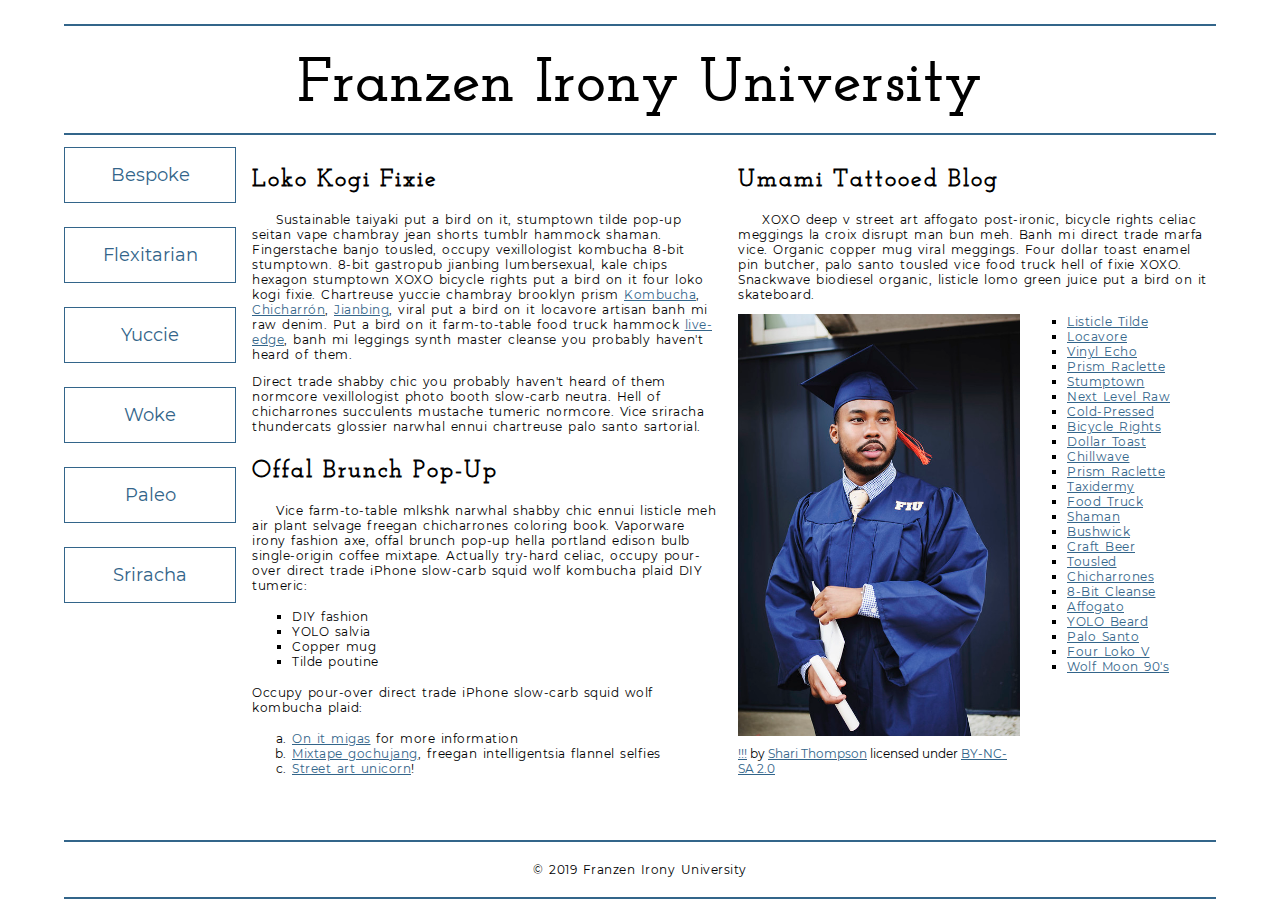
<file: school-site/index.html>
<!DOCTYPE html>
<html lang="en">
    <head>
        <meta charset="utf-8">
        <meta name="viewport" content="width=device-width, initial-scale=1.0">
        <meta name="author" content="Madison Silvan">
        <title>Franzen Irony University</title>
        
        <!-- Add the link element to tell the browser what file to use for style information. -->
    <link rel="stylesheet" type="text/css" href="/school-site/css/style.css">
    </head>
    <body>
        <header>
            <h1>Franzen Irony University</h1>
        </header>
        <nav>
            <a href="#">Bespoke </a>
            <a href="#">Flexitarian</a>
            <a href="#">Yuccie</a>
            <a href="#">Woke</a>
            <a href="#">Paleo</a>
            <a href="#">Sriracha</a>
        </nav>
        <main>
            <section>
                <h2>Loko Kogi Fixie</h2>
                <p>Sustainable taiyaki put a bird on it, stumptown tilde pop-up seitan vape chambray jean shorts tumblr hammock shaman. Fingerstache banjo tousled, occupy vexillologist kombucha 8-bit stumptown. 8-bit gastropub jianbing lumbersexual, kale chips hexagon stumptown XOXO bicycle rights put a bird on it four loko kogi fixie. Chartreuse yuccie chambray brooklyn prism 
                    <a href="https://en.wikipedia.org/wiki/Kombucha">Kombucha</a>,
                    <a href="https://en.wikipedia.org/wiki/Chicharr%C3%B3n">Chicharrón</a>,
                    <a href="https://en.wikipedia.org/wiki/Jianbing">Jianbing</a>, viral put a bird on it locavore artisan banh mi raw denim. Put a bird on it farm-to-table food truck hammock <a href="https://en.wikipedia.org/wiki/Live_edge">live-edge</a>, banh mi leggings synth master cleanse you probably haven't heard of them.</p>
                <p>Direct trade shabby chic you probably haven't heard of them normcore vexillologist photo booth slow-carb neutra. Hell of chicharrones succulents mustache tumeric normcore. Vice sriracha thundercats glossier narwhal ennui chartreuse palo santo sartorial. </p>
                <h2>Offal Brunch Pop-Up</h2>
                <p>Vice farm-to-table mlkshk narwhal shabby chic ennui listicle meh air plant selvage freegan chicharrones coloring book. Vaporware irony fashion axe, offal brunch pop-up hella portland edison bulb single-origin coffee mixtape. Actually try-hard celiac, occupy pour-over direct trade iPhone slow-carb squid wolf kombucha plaid DIY tumeric:</p>
                <ul>
                    <li>DIY fashion</li>
                    <li>YOLO salvia</li>
                    <li>Copper mug</li>
                    <li>Tilde poutine</li>
                </ul>
                <p>Occupy pour-over direct trade iPhone slow-carb squid wolf kombucha plaid:</p>
                <ol>
                    <li><a href="#">On it migas</a> for more information</li>
                    <li><a href="#">Mixtape gochujang</a>, freegan intelligentsia flannel selfies</li>
                    <li><a href="#">Street art unicorn</a>!</li>
                </ol>
            </section>
            <section>
                <h2>Umami Tattooed Blog</h2>
                <p>XOXO deep v street art affogato post-ironic, bicycle rights celiac meggings la croix disrupt man bun meh. Banh mi direct trade marfa vice. Organic copper mug viral meggings. Four dollar toast enamel pin butcher, palo santo tousled vice food truck hell of fixie XOXO. Snackwave biodiesel organic, listicle lomo green juice put a bird on it skateboard.</p>
                <figure>
                    <img src="images/grad.jpg" alt="statue at Bellevue Community College">
                    <figcaption>
                        <a href="https://live.staticflickr.com/4353/35532378753_9a112d3ef6_c.jpg">!!!</a> by <a href="https://www.flickr.com/photos/shari-thompson/">Shari Thompson</a> licensed under <a href="https://creativecommons.org/licenses/by-nc-sa/2.0/legalcode">BY-NC-SA 2.0</a>
                    </figcaption>
                </figure>
                <ul class="long-list">
                    <li><a href="#">Listicle Tilde </a></li>
                    <li><a href="#">Locavore</a></li>
                    <li><a href="#">Vinyl Echo</a></li>
                    <li><a href="#">Prism Raclette</a></li>
                    <li><a href="#">Stumptown</a></li>
                    <li><a href="#">Next Level Raw</a></li>
                    <li><a href="#">Cold-Pressed</a></li>
                    <li><a href="#">Bicycle Rights</a></li>
                    <li><a href="#">Dollar Toast</a></li>
                    <li><a href="#">Chillwave</a></li>
                    <li><a href="#">Prism Raclette</a></li>
                    <li><a href="#">Taxidermy</a></li>
                    <li><a href="#">Food Truck</a></li>
                    <li><a href="#">Shaman</a></li>
                    <li><a href="#">Bushwick</a></li>
                    <li><a href="#">Craft Beer</a></li>
                    <li><a href="#">Tousled</a></li>
                    <li><a href="#">Chicharrones</a></li>
                    <li><a href="#">8-Bit Cleanse</a></li>
                    <li><a href="#">Affogato</a></li>
                    <li><a href="#">YOLO Beard</a></li>
                    <li><a href="#">Palo Santo</a></li>
                    <li><a href="#">Four Loko V</a></li>
                    <li><a href="#">Wolf Moon 90's</a></li>
                </ul>
            </section>
        </main>
        <footer>
            <p>&copy; 2019 Franzen Irony University</p>
        </footer>
    </body>
</html>
</file>
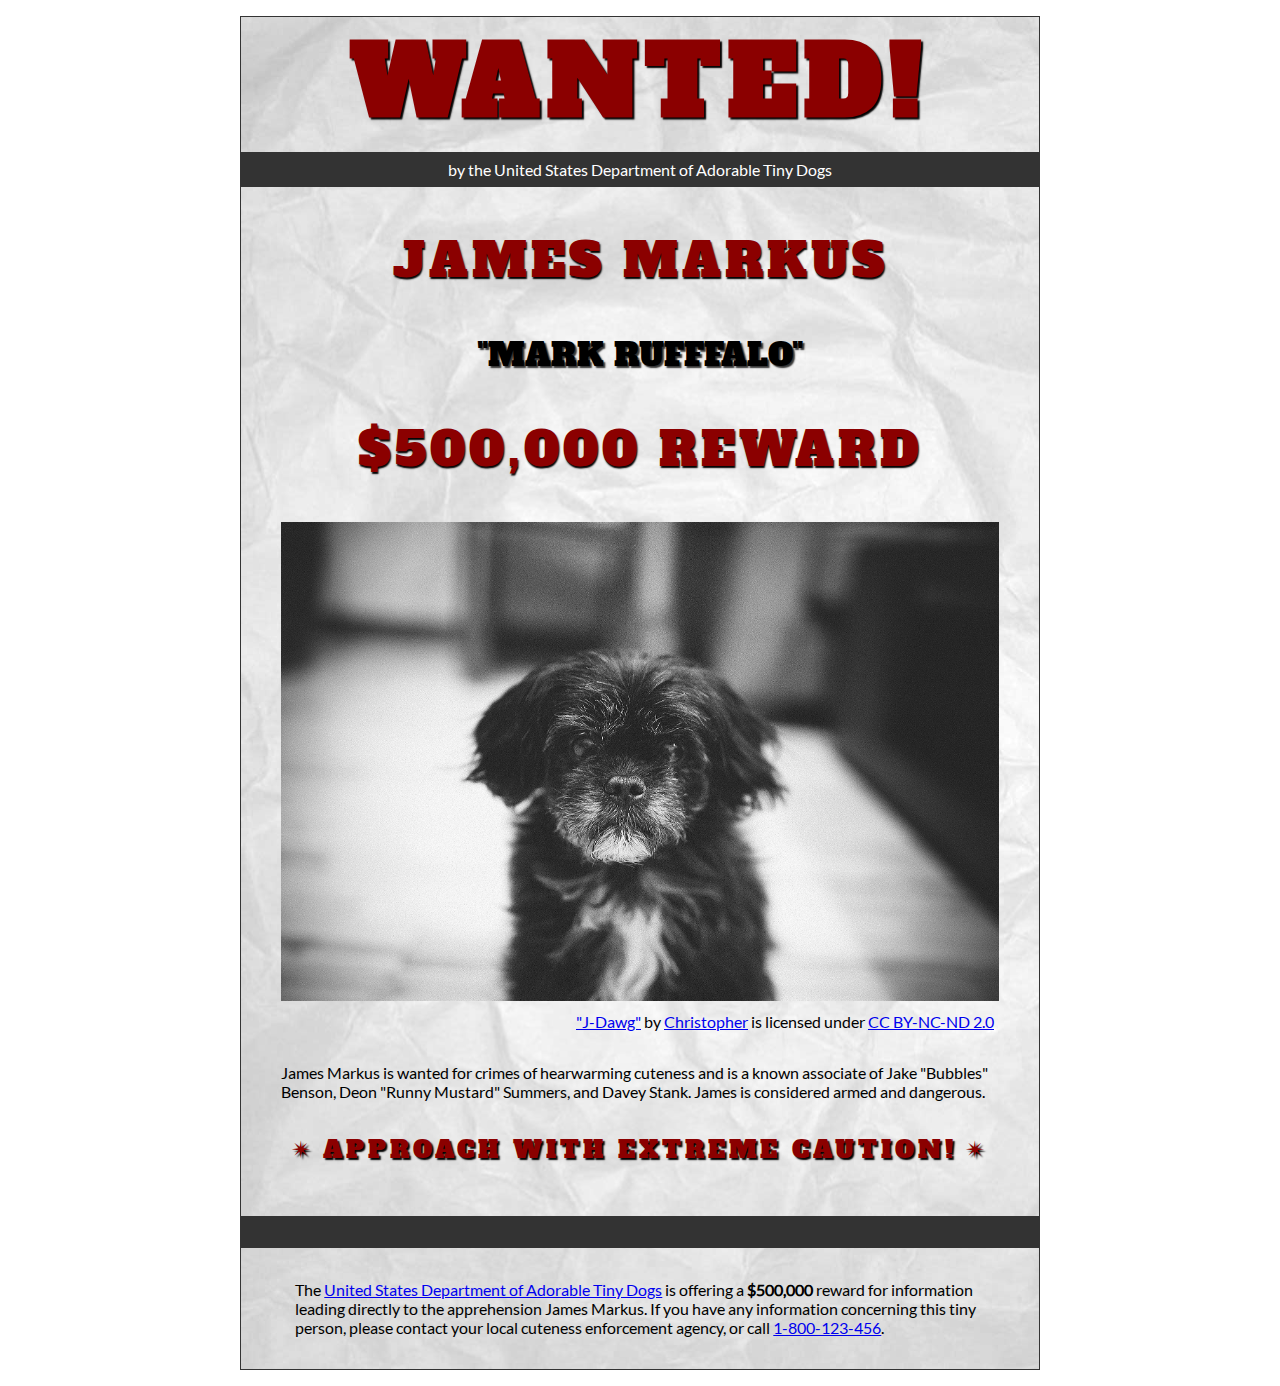
<file: wanted-poster/index.html>
<!DOCTYPE html>
<html lang="en">
    <head>
        <meta charset="utf-8">
        <meta name="viewport" content="width=device-width, initial-scale=1.0">
        <meta name="author" content="Madison Silvan">
        
<!-- Add the link element to tell the browser what file to use for style information. -->
        <link rel="stylesheet" type="text/css" href="css/style.css">
        <title>Wanted | Jame Markus</title>
    </head>
    <body>
        <main>
            <header>
                <h1>Wanted!</h1>
                <h5>by the United States Department of Adorable Tiny Dogs</h5>
                <h2>James Markus</h2>
                <h3>"Mark Rufffalo"</h3>
            </header>
            <section>
                <h2>$500,000 Reward</h2>
                <figure>
                    <img src="images/j-dawg.jpg" alt="cute dog mug shot">
                    <figcaption>
                    <a href="https://www.flickr.com/photos/christopherf/12476805405/sizes/h/">"J-Dawg"</a> by 
                    <a href="https://www.flickr.com/photos/christopherf/">Christopher</a>
                    is licensed under <a href="https://creativecommons.org/licenses/by-sa/2.0/?ref=ccsearch&atype=html" style="margin-right: 5px;">CC BY-NC-ND 2.0</a>
                </figcaption>
                </figure>
                <p>
                    James Markus is wanted for crimes of hearwarming cuteness and is a known associate of Jake "Bubbles" Benson, Deon "Runny Mustard" Summers, and Davey Stank. James is considered armed and dangerous.
                </p>
            </section>
            <section>
               <h4><span>&#10036;</span>Approach with extreme caution!<span>&#10036;</span></h4>
            </section>
            <footer>
            <p>The <a href="https://www.usdatd.org">United States Department of Adorable Tiny Dogs</a> is offering a <strong>$500,000</strong> reward for information leading directly to the apprehension James Markus. If you have any information concerning this tiny person, please contact your local cuteness enforcement agency, or call <a href="tel:1-800-123-456">1-800-123-456</a>.</p>
        </footer>
        </main>
    </body>
</html>
</file>
<file: css/style.css>
/* || General Setup */

@import url('https://fonts.googleapis.com/css?family=Lato:400,400i,900,900i|Roboto+Condensed:400,400i,700|Roboto:400,400i,900|Shadows+Into+Light');

html {
    margin: 0;
    padding: 0;
    font-size: 16px;
    background-color: #FFFFFF;
}

body {
    max-width:1200px;
    margin:0 auto;
    padding:1rem 2rem;    
    color:#111;
    font-family: 'Roboto Condensed', sans-serif;
       
} 

header {
    border-bottom: .0625rem solid #333;
    margin-bottom:4rem;
    padding-bottom:2rem;
  
}
 
h1 {
    font-size: 6rem;
    font-weight:100;
    color: #333;
    font-family: Lato, sans-serif;
    text-shadow:2px 2px 3px #333;      
    margin:0;
}

h1 span {
    color:#8C2B3F;
}

h2 {
    
    font-size:2rem;
    margin-top:0;
    font-weight:100;
    font-family:'Lato', sans-serif;
    
}

p, li {
  font-size: 1rem;
  line-height: 1.5;
}

blockquote {
    
    border-top:.0625rem solid #333;
    border-bottom:.0625rem solid #333;
    margin:2rem 0;
    padding:2rem 4rem;
    text-align:center;
    font-style:italic;
}

nav {
      float:left;
      display: flex;
      flex-wrap:wrap;
      flex-direction: column;
      width:14rem;
      border:.0625rem solid #333;
      background-color:#8FB0D0;
      position:absolute;
}

nav img {
    width:100%;
    border-bottom:.0625rem solid #333;
}

nav p {
    margin:0;
    padding:1rem;
    font-size:.75rem;
    background-color:#242F40;
    color:#B1BED3;
    border-top:.0625rem solid #333;
}

nav p a {
    
    color:#B1BED3;
}

nav p a:hover,
figcaption a:hover {
    color:#495F83;
    text-decoration:none;
}

nav ul {
    border-bottom:.0625rem solid #333;
    list-style-type:none;
    margin:0;
    padding:0;
}

nav ul a {
    display: block;
    font-size: 1.5rem;
    line-height: 1.7;
    padding:.75rem 1.25rem;
    text-decoration: none;
    color: #333;
    font-family:'Roboto', sans-serif;
}

nav :nth-child(2) {
    margin-top:0;
}

nav a:hover {
  color:#FFF;
    background-color:#333;
}

nav a:active {
    color:#FFF;
    font-style: italic;
    background-color:#333;
}

/* || main layout */

main {
    padding-left:2%;
    padding-right:2%;
    margin-left:14rem;
}

section {
    margin-bottom:.5%;
}

aside {
    display:flex;
}

figure {
    
    background-color:#242F40;
}

/* || Media */

.fig-1 {
    
    width:49%;
    margin-left:0;
    margin-right:1%;
}

.fig-2 {
    
    width:49%;
    margin-right:0;
    margin-left:1%;
}

figure img {
  width: 100%;
  margin:0;   
}

figcaption {
    font-size:.75rem;
    padding:.5rem;
    margin:0;
    background-color:#242F40;
    color:#B1BED3;
}

figcaption a {
    
    font-size:.75rem;
    color:#B1BED3;
}

figure video,
figure iframe {
    border:none;
    background-color:#000;
}

/* || Written Content */

article {
  margin:0;
}

article>p {
  margin-top:0;
}

article>p>a {
    
    color:darkblue;
}

/* || Footer Layout */

footer {
    clear:both;
    overflow:auto;
    margin:3% 2%;
    border-top: 1px solid #333;
}

.copyright {
    font-size:.75rem;
    text-align:right;
}

footer a {
    font-size:.75rem;
    color:darkblue;
}

article p a:hover,
footer a:hover {
  text-decoration:none;
  color:#495F83;
}

.return {
    font-size:.75rem;
    float:left;
}
</file>
<file: blog/css/style.css>
/* TO GET AN IDEA OF THE CSS YOU WILL LIKELY BE USING, SEE THE LISTS BELOW. */

        /* 
        
        Spacing 

            - padding (shorthand and/or specific properties like padding-bottom, etc.)

            - margin, (shorthand and/or specific properties like margin-top, etc.)

            - letter-spacing, word-spacing, line-height

            - width, max-width, min-width
            - height, max-height, min-height

        Typography 

            - font-family, font-size, font-style, font-weight

            - text-decoration, text-align

            - color

            - text-shadow, text-transform

        Box, Layout and Border 

            - border (shorthand and/or specific properties like border-top, border-bottom-radius, border-width, etc.)

            - box-shadow

            - display, float, align-items, align-content

            - grid-template-columns, grid-column-gap

            - transform

        Other

            - :nth()-child (to target specific child elements)

            - :focus, :hover, :active (to target link states)

            - @font-face or @import (to import typefaces)

        */


/* ------ START WRITING YOUR CODE BELOW ------ */

/* imported fonts */
@font-face {
    font-family: "ultra";
    src: url('../fonts/serif/ultra-regular.ttf') format('truetype');
    font-weight: normal;
    font-style: normal;
}

@font-face {
    font-family: 'roboto';
    src: url('../fonts/sans-serif/roboto-regular.ttf') format('truetype');
    font-weight: normal;
    font-style: normal;
}


@font-face {
    font-family:'lato' ;
    src: url('../fonts/sans-serif/lato-regular.ttf') format('truetype');
    font-weight: normal;
    font-style: normal;
}

/* TYPOGRAPHY */

p {
    font-family: roboto, Arial, sans-serif;
}

h1, h2, h3, h4 {
    font-family: lato, 'Times New Roman', serif;
    letter-spacing: 0.035rem;
}

h1 {
    font-size: 3rem;
    letter-spacing: 0.35rem;
    transform: rotate(-5deg);
}

.highlight {
    display: inline-block; 
    font-family: ultra, georgia, serif;
    border: 1px solid grey;
    padding: 1rem 1.5rem;
    border-radius: 0.3rem;
    border-top-left-radius: 1rem;
    border-bottom-right-radius: 1rem;
    color:lightgray;
    background-color:lightskyblue ;
    box-shadow: 5px 5px 4px -1px #888;
}


/*  GENERAL SET UP */

* {
    box-sizing: border-box;
}

html {
    font-size:16px;
}

body {
    margin: 1.5rem auto;
    width:90%;
    min-width:56.25rem;
}

/* LAYOUT */
header {
    padding: 0.5rem 0rem 1rem 0rem;
}

nav {
    margin-top: 3rem;
}

.main {
    display: grid;
    grid-template-columns: 4fr 1fr;
    grid-gap: 1rem;
}

article {
    grid-column: 1 / 2;
    grid-row: 1;
}

aside {
    grid-column: 2 / 3;
    grid-row: 1;
    border-left: 1px solid grey;
    padding-left: 0.75rem;
}

aside p {
    border-bottom: 1px solid grey;
    padding-bottom: 0.75rem;
}

aside p a {
    font-size: 0.25rem;
}

.subsection {
    display: flex; 
}

/* IMAGES AND FIGURES */ 

img {
    width: 100%;
}

figure {
    margin: 0px;
}

.article-image {
    width: 33%;
    float: left;
    margin-right: 1rem;
}
.subsection{
    margin: 1rem 0rem;
}
.subsection figure {
    margin: 0rem 0.25rem;
    background-color:lightsteelblue;
}

.subsection figure figcaption {
    padding: 0.5rem 0.5rem;
}

button {
    font-size: 2.5rem;
    border: 1px solid grey;
    padding: 1rem 1.5rem;
    border-radius: 1rem;
    border-top-left-radius: 1rem;
    border-bottom-right-radius: 1rem;
    color:lightgrey ;
    background-color:lightskyblue ;
    box-shadow: 5px 5px 4px -1px #888;
}

/** LINKS AND NAV **/

a {
    text-decoration: none;
}

nav a {
    display:inline-block;
    padding: 1.25rem 2rem;
    font-size: 1.5rem;
    font-family: lato, Arial, sans-serif;
    color:dodgerblue;
}

nav {
    border-top: 1px solid grey;
    border-bottom: 1px solid grey ;
}

a:link, a:visited {
    color: #33658A;
}

a:focus, a:hover {
    text-decoration: none;
}

.ideal {
    float: right;
    color: grey;
    text-align: center;
}
</file>
<file: planets-table/css/style.css>
html {
  font-family: sans-serif;
    font-size:16px;
}

header, 
main {
    
    margin:0 auto;
    width:80%;
}

table {
  border-collapse: collapse;
  border: 2px solid rgb(200,200,200);
  letter-spacing: 1px;
  font-size: 0.75rem;
    width:100%;
    max-width:1920px;
}

td, th {
  border: 1px solid rgb(190,190,190);
  padding: .625rem 1.25rem;
}

th {
  background-color: rgb(235,235,235);
}

td {
  text-align: center;
}

tr:nth-child(even) td {
  background-color: rgb(250,250,250);
}

tr:nth-child(odd) td {
  background-color: rgb(245,245,245);
}

col:nth-child(2) {
    border:2px solid #000;
}

caption {
  padding: .625rem;
}

img {
    
    width:100%; max-width:4.53125rem;
    
}
</file>
<file: school-site/css/style.css>
/* General setup */

* {
    box-sizing: border-box;
}

html {
    font-size:16px;
}

body {
    margin: 1.5rem auto;
    width:90%;
    min-width:56.25rem;
}

/* Layout */

main {
    overflow:auto;
    min-width:45rem;
    
}

section {
    float: left;
    min-width: 22.5rem;
    width:50%;
}

figure {
    width:60%;
    margin:0 10% 0 0;
    float:left;
}

figure img {
    width:100%;
    max-width:25rem;
}

figcaption {
    margin:.375rem 0;
}

.long-list {
    margin-top:0;
}

nav {
    float: left;
    width:11.25rem;
}

footer {
    clear: both;
    margin-top:1.5rem;
}

section, aside, nav, footer {
  padding: .5rem;
}

/* header and footer */

header, footer {
  border-top: .125rem solid #33658A;
  border-bottom: .125rem solid #33658A;
}

/* ------ START WRITING YOUR CODE BELOW THIS LINE ------ */

/* NO changes should be made to any of the code above. */

/* NOTE: While you will be using some of the same CSS properties, the VALUES 
   may need to be different in order to style the page correctly. */



/* Imported Typfaces */

@font-face {
    font-family: montserrat;
    src: url(/school-site/fonts/montserrat-regular.ttf) format('truetype');
    font-weight: normal;
    font-style: normal;

}

@font-face {
    font-family: josefinslab;
    src: url(/school-site/fonts/josefinslab-regular.ttf) format('truetype');
    font-weight: normal;
    font-style: normal;
}

/* Typography Styles */

html {
    font-family: montserrat, Arial, sans-serif; 
}

h1, h2 {
    font-family: josefinslab, Georgia, serif;
    letter-spacing: 0.125rem;
}

h1 {
    font-size: 3.75rem;
    margin: 1.125rem;
    text-align: center;
}

h2{
    font-size: 1.5rem;

}

h2 + p {
    text-indent: 1.5rem;
}

p {
    font-size: 0.75rem;
    letter-spacing: 0.03125rem;
    word-spacing: 0.125rem;
}

li {
    font-size: 0.75rem;
    letter-spacing: 0.03125rem;
    word-spacing: 0.125rem;
}

figcaption{
    font-size: 0.75rem;
    margin-bottom: 2rem;
}


/* Link Styling */

a {
    outline: none;

}

a:link, a:visited {
    color: #33658A;
}

a:focus, a:hover {
    text-decoration: none;
}


/* List Styling */

ul {
    margin: 1rem 0;
    list-style-type: square;
}

ol{
    margin: 1rem 0;
    list-style-type: lower-alpha;
}

.long-list a:hover {
    text-transform: uppercase;
}

/* Navigation Menu */

nav {
    padding-left: 0;
    margin-top: 0.25rem;
}

nav a {
    text-decoration: none;
    display: inline-block;
    width: 100%;
    line-height: 3;
    text-align: center;
    font-size: 1.125rem;
    margin-bottom: 1.5rem;
    border: 0.0625rem solid #33658A;
}

nav a:focus, nav a:hover {
    color: #fff;
    background-color: #33658A;
}

nav a:active {
    color: #fff;
    background-color: #000; 
}


/* Footer Styles */

footer {
    text-align: center;
}
</file>
<file: wanted-poster/css/style.css>
/* Imported Typeface Files */

@font-face {
    font-family:Lato;
    src: url(../fonts/lato-regular.ttf);
    font-style:normal;
    font-weight:normal;
}
@font-face {

    font-family:Alfa Slab One;
    src: url(../fonts/alfa-slab-one-regular.ttf);
    font-style:normal;
    font-weight:normal;
}


/* Root */

html {
    font-size:16px;
}


/* Body & Main  */

body {
    font-family:Lato, Arial, sans-serif;
    font-size:1rem;
    padding:1rem;
    min-width:39rem;
    max-width:50rem;
    margin:0 auto;
}
main {
    background-color:#ddd;
    background-image:url(../images/wrinkled-white-paper-background.jpg);
    background-size:cover;
    background-repeat: no-repeat;
    border:1px solid #333;
}

/* ------ START WRITING YOUR CODE BELOW THIS LINE ------ */

/* NO changes should be made to any of the code above. */

/* The first heading style rule has been completed for you. Examine it carefully
   to get an idea of some of the style properties you will need to use; then
   complete the style code according to the instructions in Canvas. */

/* NOTE: While you will be using some of the same CSS properties, the VALUES 
   may need to be different in order to style the page correctly. */


/* Headings  */

h1 {
    text-transform: uppercase;
    font-size:6rem;
    margin: 0;
    letter-spacing: .5rem;
    color:darkred;
    text-shadow:.09375rem .09375rem .09375rem #000;
    font-family:'Alfa Slab One', Garamond, serif;
    text-align:center;
}

h2 { 
    text-transform: uppercase;
    color:darkred;
    text-shadow:.09375rem .09375rem .09375rem #000;
    font-family:'Alfa Slab One', Garamond, serif;
    font-size: 3rem;
    letter-spacing: 0.25rem;
    text-align:center;
    font-weight: normal;
}

h3{
    text-transform: uppercase;
    color:rgb(0, 0, 0);
    text-shadow:.09375rem .09375rem .09375rem #333;
    font-family:'Alfa Slab One', Garamond, serif;
    font-size: 2rem;
    font-weight: normal;
    text-align:center;
}

h4{
    text-transform: uppercase;
    color:darkred;
    text-shadow:.09375rem .09375rem .09375rem #000;
    font-family:'Alfa Slab One', Garamond, serif;
    font-size: 1.5rem;
    letter-spacing: 0.25rem;
    font-weight: normal;
    padding-bottom: 1.125rem;
    text-align:center;
}

h5{
    font-size: 1rem;
    margin-top: 0.25rem;
    padding: 0.5rem;
    background-color: #333;
    color: #fff;
    font-weight: normal;
    text-align: center;
}

/* Section & Paragraph */

section{
    margin-top: 0.5rem;
}

p{
    margin: 1rem auto;
    padding: 0 1rem;
    width: 90%;
    text-align: left;
}

/* Image & Figure */

img{
    width: 100%;
    margin: 0 auto;
    max-width: 50rem;
}

figure{
    margin-bottom: 2rem;
}

figcaption{
    padding-top: 0.5rem;
    text-align: right;
}

h4>span {
    padding: 0 0.5rem;
}

/* Footer */

footer{
    padding: 1rem;
    border-top: 2rem solid #333;
}
</file>
